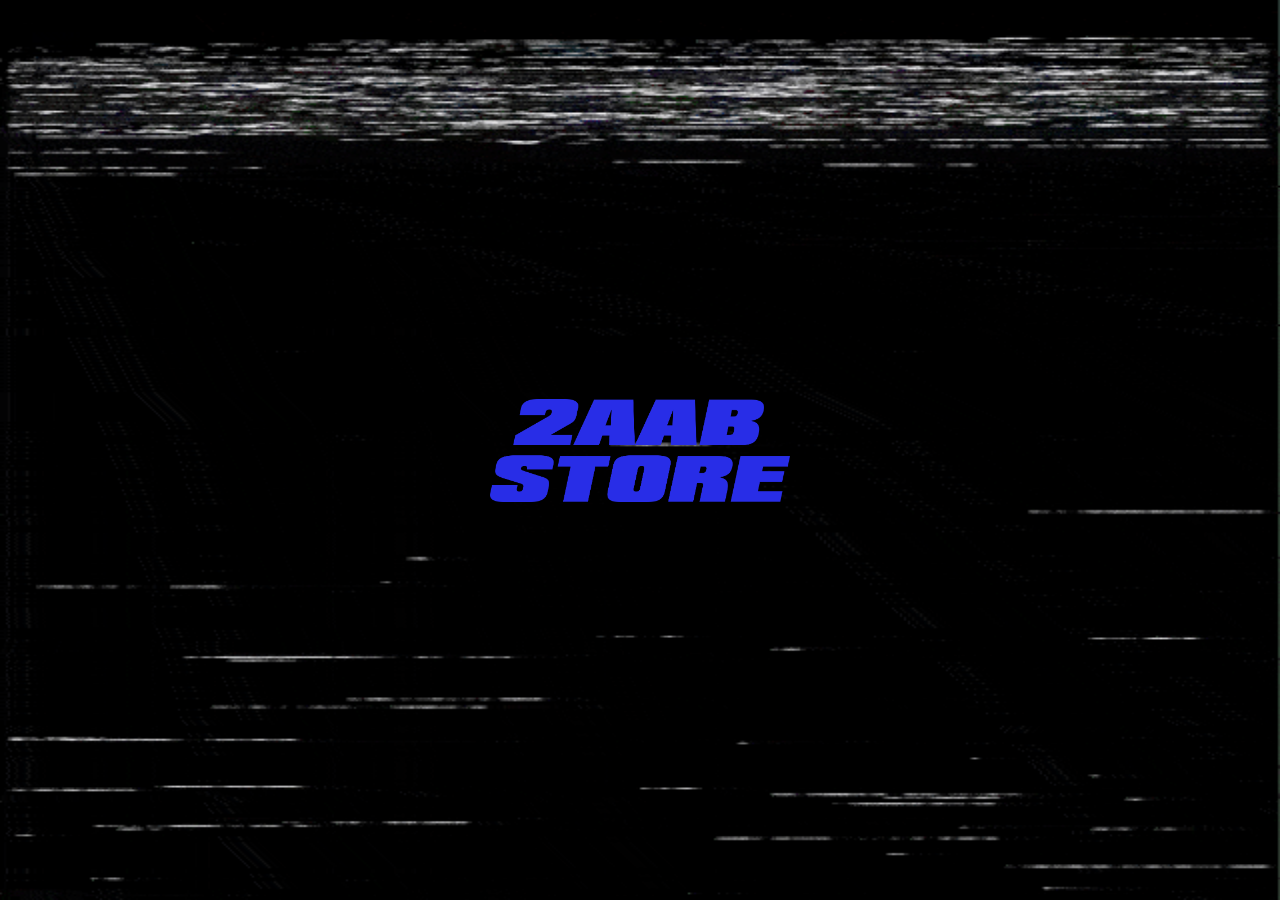
<file: index.html>
<!DOCTYPE html>

<html>

  <head>
    <title>2AAB</title>
    <meta name="viewport" content="width=device-width, initial-scale=0.75">
    <link rel="icon" href="./img/LOGO.png" type="image/x-icon">
    <link rel="stylesheet" type="text/css" href="index.css">
       <!-- Global site tag (gtag.js) - Google Analytics -->
    <script async src="https://www.googletagmanager.com/gtag/js?id=UA-145194030-1"></script>
    <script>
        window.dataLayer = window.dataLayer || [];
      function gtag(){dataLayer.push(arguments);}
     gtag('js', new Date());
     
     gtag('config', 'UA-145194030-1');
    </script>

  </head>

  <body onclick="location='main.html'">

    <div class="logo-container">
      <img class="logo" src="./img/STORELOGO.png" style="visibility:hidden;">
    </div>

  </body>

</html>
</file>
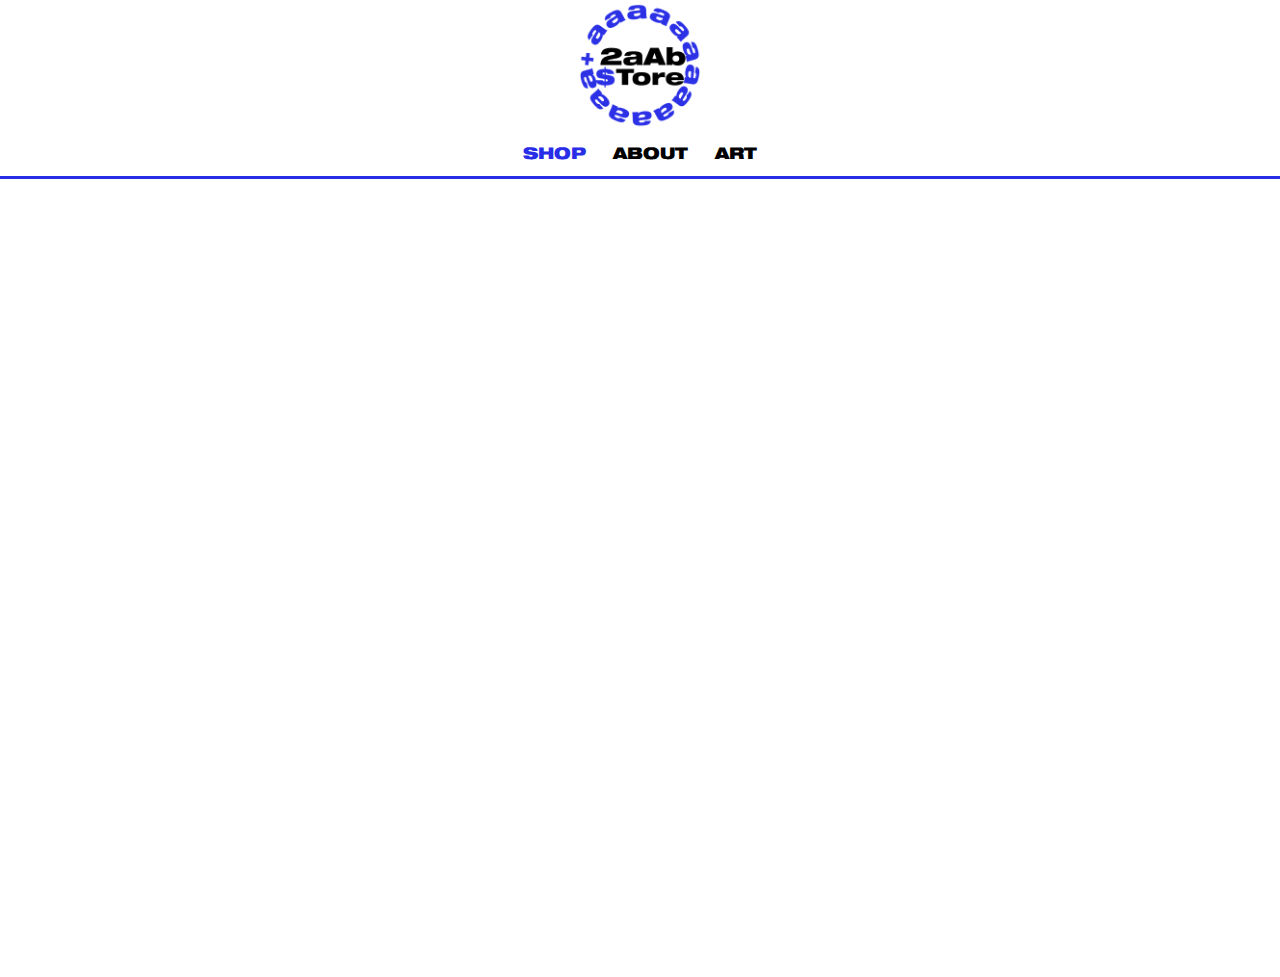
<file: beats.html>
<!DOCTYPE html>

<html>

  <head>
      <title>2AAB</title>
      <meta name="viewport" content="width=device-width, initial-scale=0.75">
      <meta charset="utf-8">
      <link rel="icon" href="./img/LOGO.png" type="image/x-icon">
      <link rel="stylesheet" type="text/css" href="beats.css">
  </head>
  <body>
      <nav>
          <div class="nav-title">
              <img class="logopng" src="./img/LOGO.png" alt="logopng">
              <img class="logogif" src="./media/3d2aabstore_small_final.gif" alt="logogif">
          </div>

          <div class="nav-link">
              <div class="nav-link-shop"><a href="#">SHOP</a></div>
              <div class="nav-link-about"><a href="about">ABOUT</a></div>
              <div class="nav-link-art"><a href="art">ART</a></div>
          </div>
      </nav>
      <div class="iframe">
            <div id="iframe"><iframe src="https://traktrain.com/widget/20027" width="100%" height="795" frameborder="0"></iframe></div>
      </div>
    <!--  <footer>
          <span>ALL SONGS PROD BY 2AAB</span>
          <div class=""><span>©&nbsp;&nbsp;2019, 2aab</span></div>
      </footer> -->
  </body>

</html>
</file>
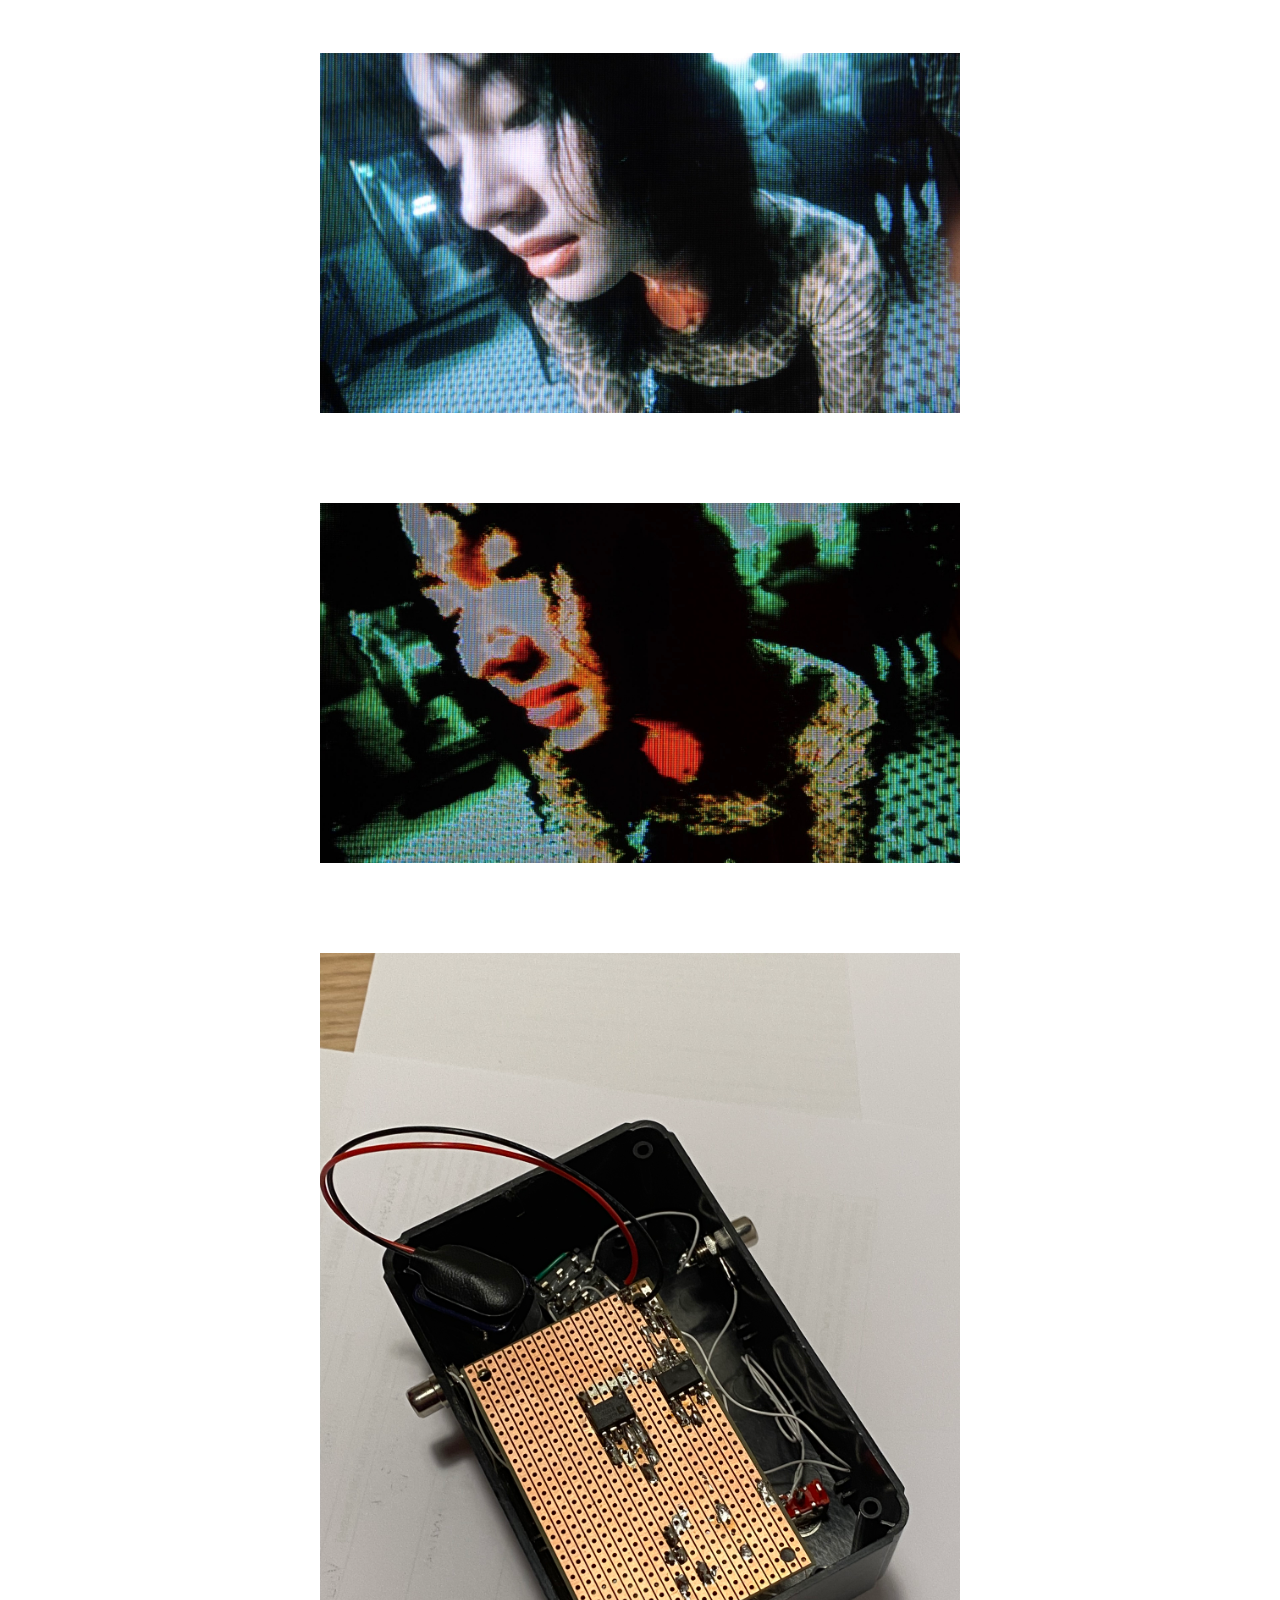
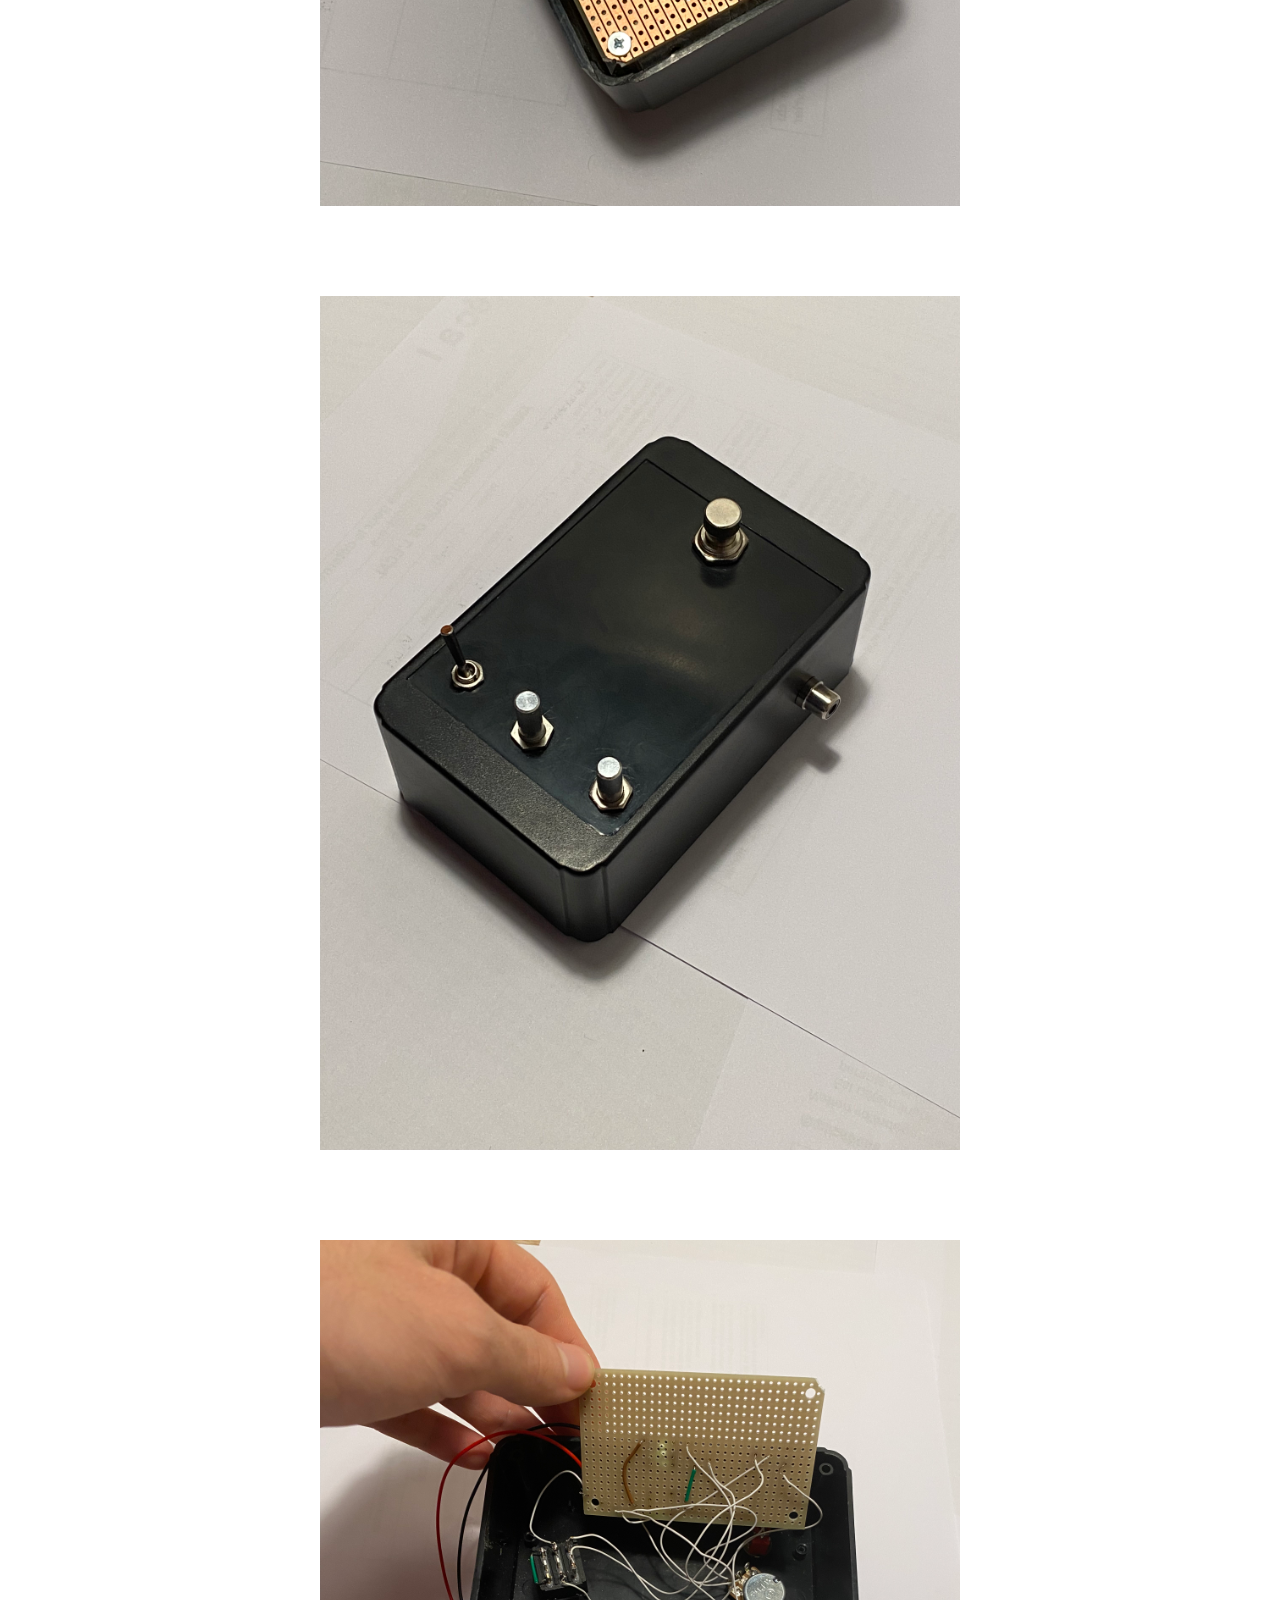
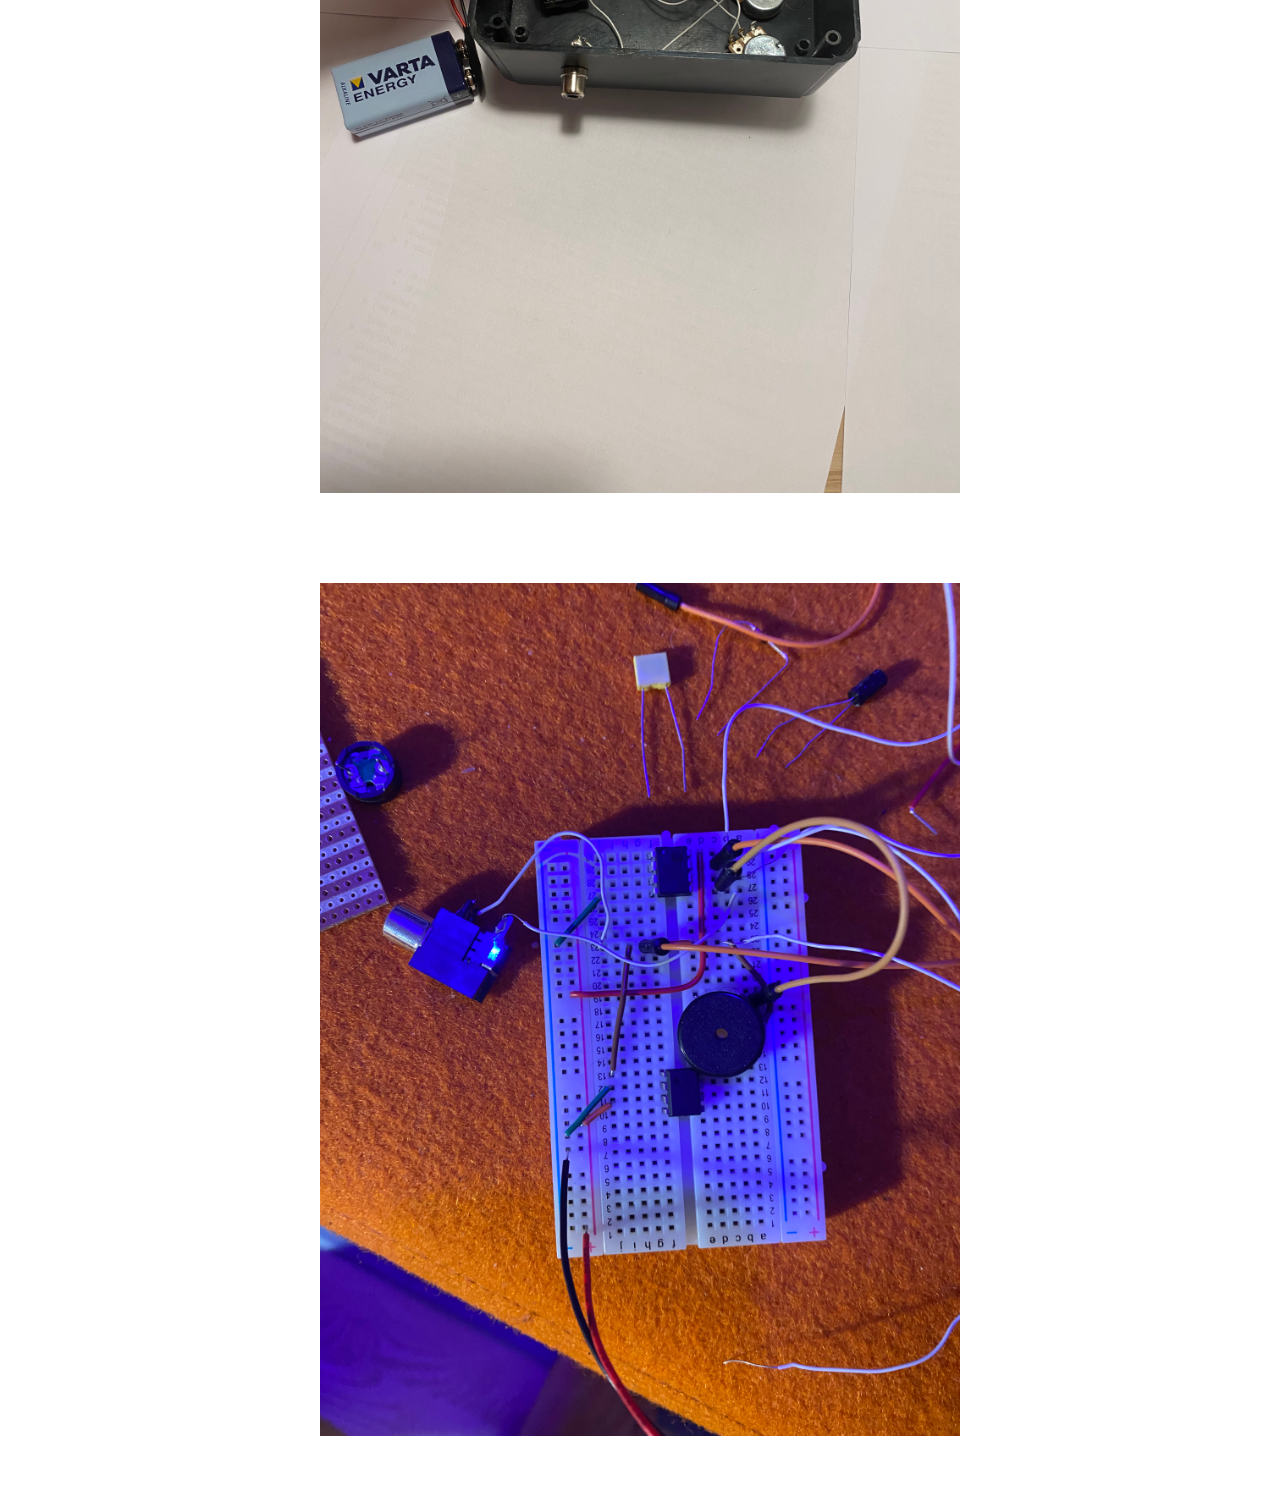
<file: CRTBender.html>
<!DOCTYPE html>
<html>
    <head>
        <meta charset="UTF-8"/>
        <meta name="viewport" content="width=device-width, initial-scale=1, minimum-scale=1, maximum-scale=1, user-scalable=no"/>
        <meta name="apple-mobile-web-app-capable" content="yes"/>
        <meta name="theme-color" content="#4b0082">
        <meta name="apple-touch-fullscreen" content="yes"/>
        <meta name="msapplication-tap-highlight" content="no"/>
        <style>
            img {
                display:block;
                margin-left: auto;
                margin-right: auto;
                width: 50vw;
                padding: 5vmin;
                
            }
        </style>
    </head>
    <body>
        
        <img src="crtbender1.jpg" alt="" >
        <img src="crtbender2.jpg" alt="" >
        <img src="crtbender3.jpg" alt="" >
        <img src="crtbender4.jpg" alt="" >
        <img src="crtbender5.jpg" alt="" >
        <img src="crtbender6.jpg" alt="" >

    </body>

</html>
</file>
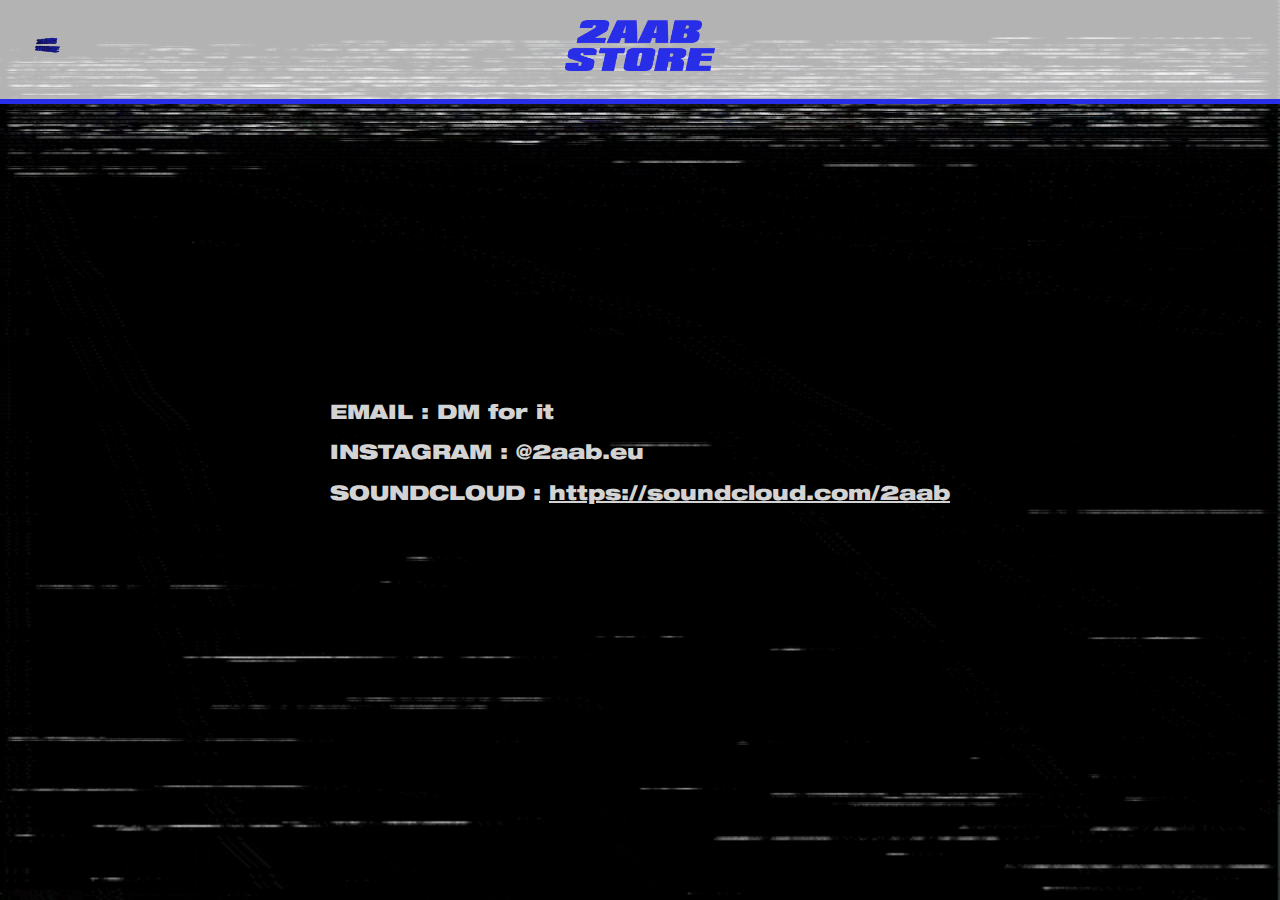
<file: info.html>
<!DOCTYPE html>

<html>

  <head>
    <title>2AAB</title>
    <link rel="stylesheet" type="text/css" href="info.css">
    <meta name="viewport" content="width=device-width, initial-scale=0.75">
    <link rel="icon" href="./img/LOGO.png" type="image/x-icon">
    <!-- Global site tag (gtag.js) - Google Analytics -->
    <script async src="https://www.googletagmanager.com/gtag/js?id=UA-145194030-1"></script>
    <script>
        window.dataLayer = window.dataLayer || [];
      function gtag(){dataLayer.push(arguments);}
     gtag('js', new Date());
     
     gtag('config', 'UA-145194030-1');
    </script>
  </head>
  <body>
    <div class="body">
      <nav>
          <div class="nav-title">
            <div class="back-link-wrapper">
              <a class="back-link" href="./main.html"><img class="logogif" src="./media/3d2aabstore_small_final.gif" alt="logogif"></a>
            </div>
            <div class="logopng-wrapper">
              <img class="logopng" src="./img/STORELOGO.png" alt="logopng">
            </div>
          </div>
      </nav>
      <div class="bodywrapper">
        <div class="textwrapper">
          <h2>EMAIL : DM for it</h2>
          <h2>INSTAGRAM : @2aab.eu</h2>
          <h2>SOUNDCLOUD : <a href="https://soundcloud.com/2aab">https://soundcloud.com/2aab</a></h2>
          <h2></h2>
        </div>
      </div>
    </div>
  </body>

</html>
</file>
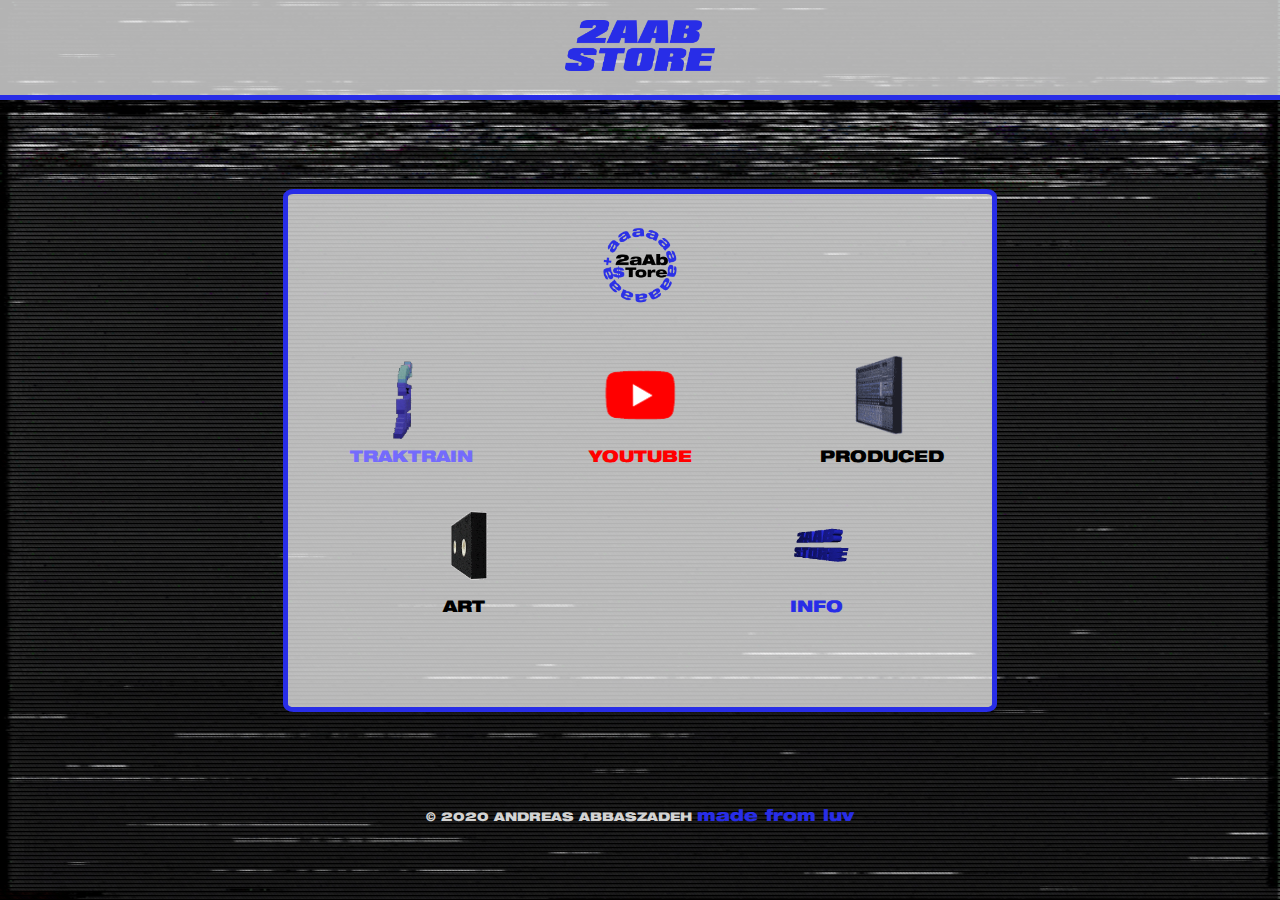
<file: main.html>
<!DOCTYPE html>

<html>

  <head>
      <title>2AAB</title>
      <meta name="viewport" content="width=device-width, initial-scale=0.75">
      <meta charset="utf-8">
      <link rel="icon" href="./img/LOGO.png" type="image/x-icon">
      <link rel="stylesheet" type="text/css" href="main.css">
      <!-- Global site tag (gtag.js) - Google Analytics -->
      <script async src="https://www.googletagmanager.com/gtag/js?id=UA-145194030-1"></script>
      <script>
         window.dataLayer = window.dataLayer || [];
       function gtag(){dataLayer.push(arguments);}
       gtag('js', new Date());

      gtag('config', 'UA-145194030-1');
      </script>
  </head>
  <body>
      <nav>
          <div class="nav-title">
              <img class="logogif" src="./img/STORELOGO.png" alt="logogif">
          </div>
      </nav>
      <div class="content">
        <div class="logo-container">
          <img class="logopng" src="./img/LOGO.png" alt="logopng">
        </div>
        <div class="menu-container">
          <div class="menu">
            <div class="beats-container">
              <div class="beats">
                <a class="link" href="https://traktrain.com/2aab"><img class="beatsgif" src="./media/traktrain.gif">
                  <div class="name">
                    <a href="https://traktrain.com/2aab"><p class="name-link" id="btxt">TRAKTRAIN</p></a>
                  </div>
                </a>
              </div>
            </div>
            <div class="youtube-container">
              <div class="youtube">
                <a class="link" href="https://www.youtube.com/channel/UCBqSxlDYT4rzCaqk4ppdvbQ"><img class="youtubegif" src="./media/youtube.gif">
                  <div class="name">
                    <a href="https://www.youtube.com/channel/UCBqSxlDYT4rzCaqk4ppdvbQ"><p class="name-link" id="ytxt">YOUTUBE</p></a>
                  </div>
                </a>
              </div>
            </div>
            <div class="produced-container">
              <div class="produced">
                <a class="link" href="./produced"><img class="producedgif" src="./media/mixingtable2.gif">
                  <div class="name">
                    <a href="./produced"><p class="name-link" id="ptxt">PRODUCED</p></a>
                  </div>
                </a>
              </div>
            </div>
            <div class="art-container">
              <div class="art">
                <a class="link" href="./art"><img class="artgif" src="./media/cassette2.gif">
                  <div class="name">
                    <a href="./art"><p class="name-link" id="atxt">ART</p></a>
                  </div>
                </a>
              </div>
            </div>
            <div class="info-container">
              <div class="info">
                <a class="link" href="./info"><img class="infogif" src="./media/3d2aabstore_small_final.gif">
                  <div class="name">
                    <a href="./info"><p class="name-link">INFO</p></a>
                  </div>
                </a>
              </div>
            </div>
          </div>
        </div>
        <div class="footer">
            <nobr class="copyright">© 2020 ANDREAS ABBASZADEH <a href="./LUV.zip">made from luv</a></nobr>
        </div>
      </div>
  </body>

</html>
</file>
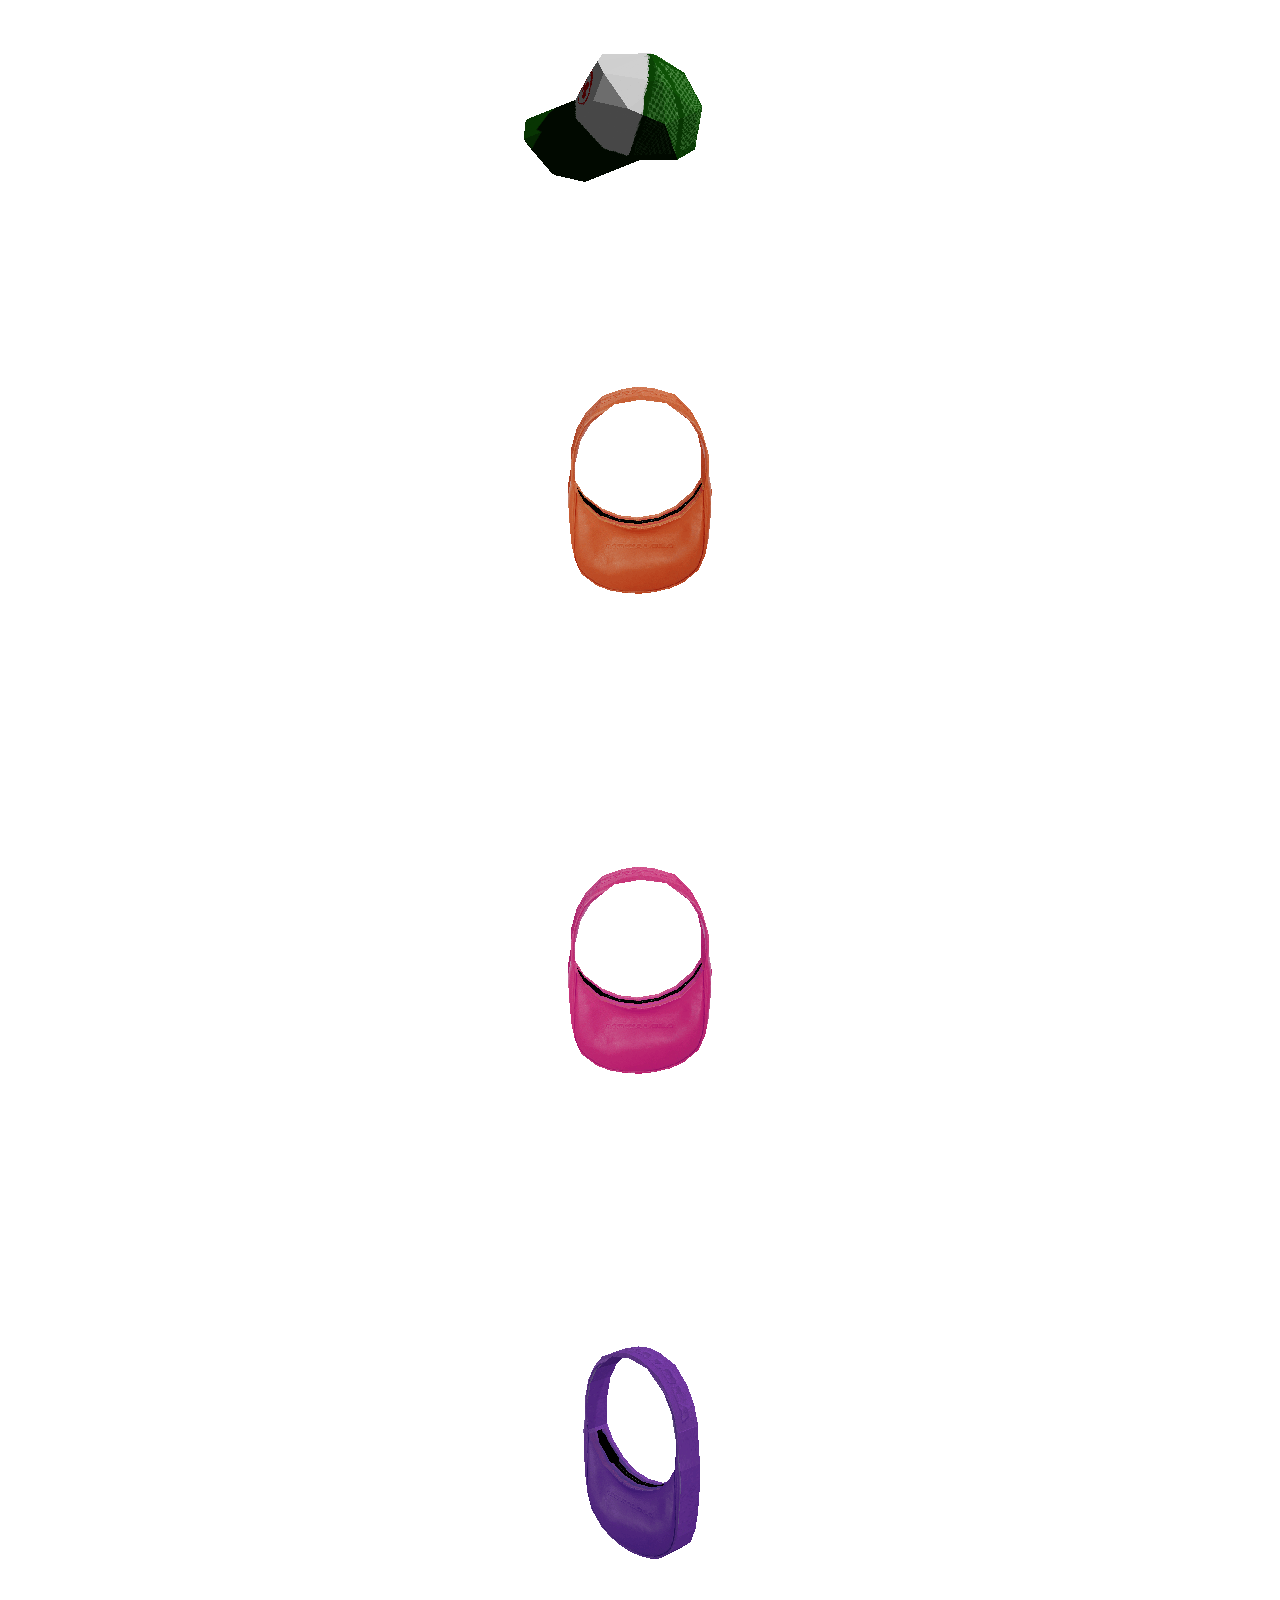
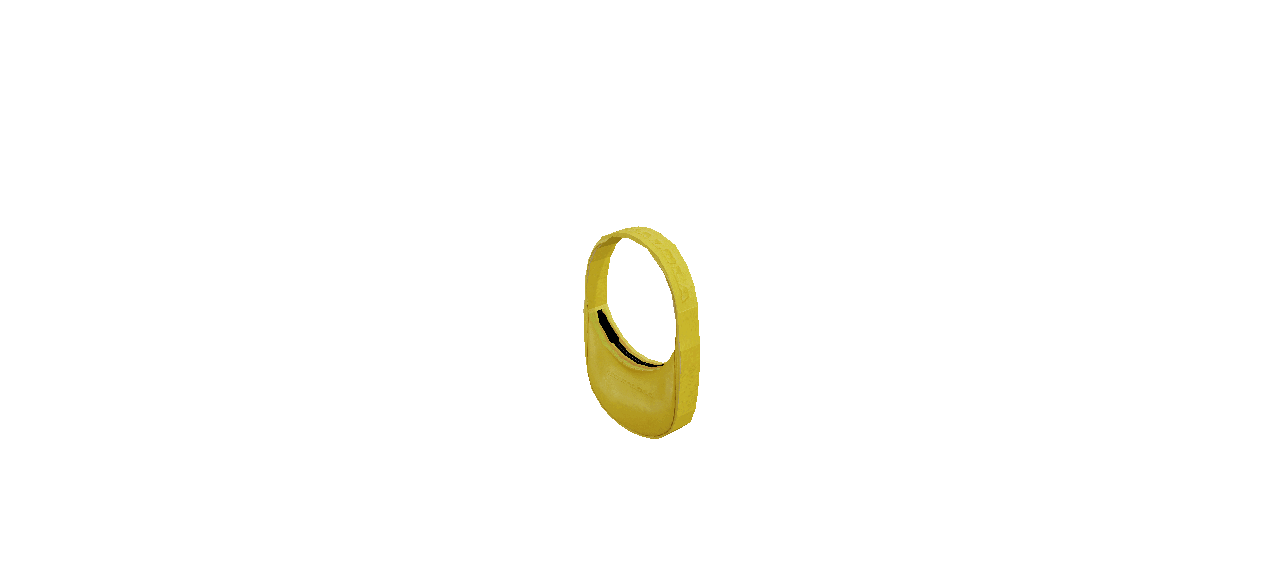
<file: mowalola.html>
<!DOCTYPE html>
<html>
    <head>
        <meta charset="UTF-8"/>
        <meta name="viewport" content="width=device-width, initial-scale=1, minimum-scale=1, maximum-scale=1, user-scalable=no"/>
        <meta name="apple-mobile-web-app-capable" content="yes"/>
        <meta name="theme-color" content="#4b0082">
        <meta name="apple-touch-fullscreen" content="yes"/>
        <meta name="msapplication-tap-highlight" content="no"/>
        <style>
            img {
                display:block;
                margin-left: auto;
                margin-right: auto;
                width: 50vw;
                /* padding: 5vmin; */
                image-rendering: crisp-edges;
            }
            .hat {
                width: 25vw;
            }
        </style>
    </head>
    <body>

        <img src="hat1.gif" alt="" class="hat">
        <img src="bag1.gif" alt="" >
        <img src="bag2.gif" alt="" >
        <img src="bag3.gif" alt="" >
        <img src="bag4.gif" alt="" >

    </body>

</html>
</file>
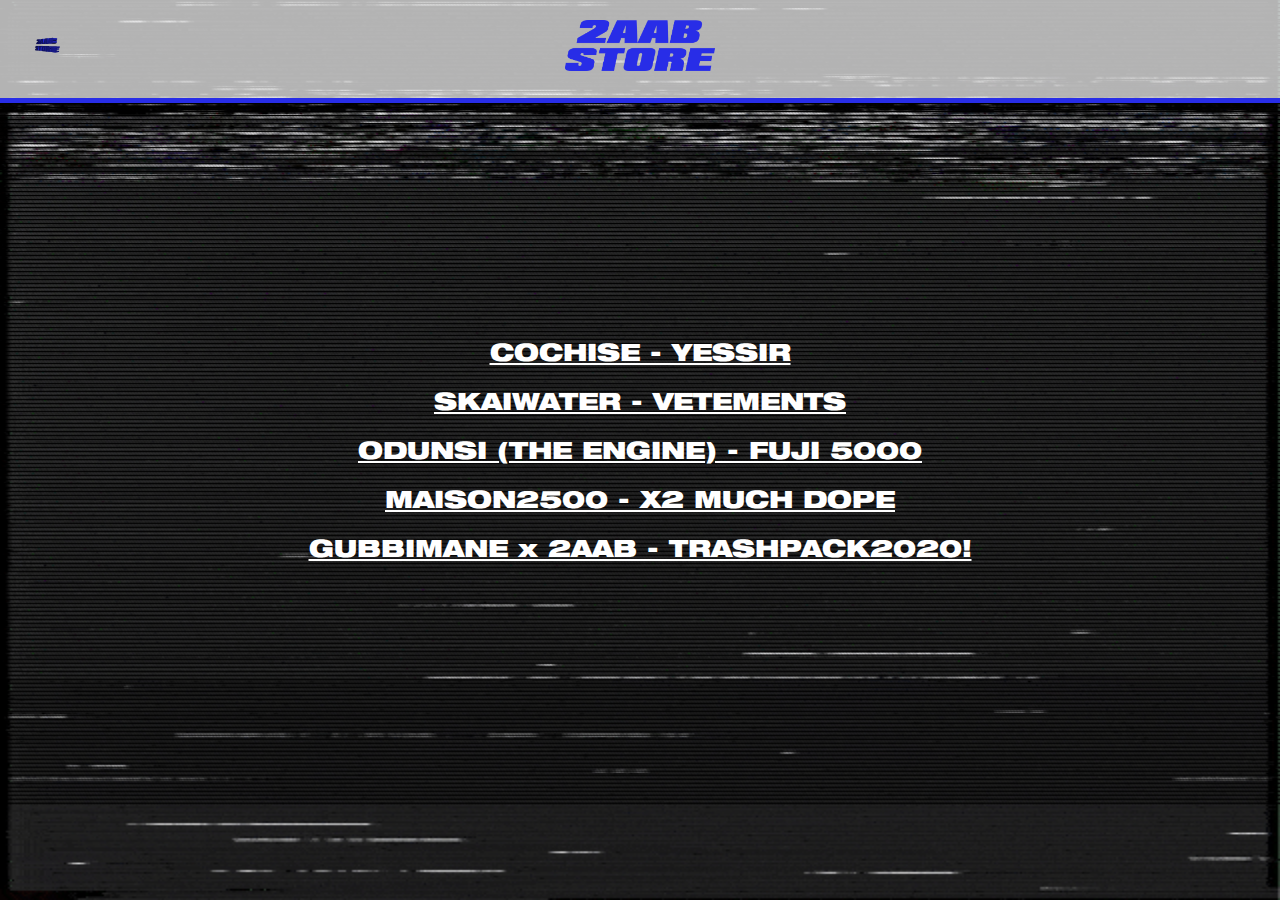
<file: produced.html>
<!DOCTYPE html>

<html>

  <head>
    <title>2AAB</title>
    <link rel="stylesheet" type="text/css" href="produced.css">
    <meta name="viewport" content="width=device-width, initial-scale=0.75">
    <link rel="icon" href="./img/LOGO.png" type="image/x-icon">
    <!-- Global site tag (gtag.js) - Google Analytics -->
    <script async src="https://www.googletagmanager.com/gtag/js?id=UA-145194030-1"></script>
    <script>
        window.dataLayer = window.dataLayer || [];
      function gtag(){dataLayer.push(arguments);}
     gtag('js', new Date());

     gtag('config', 'UA-145194030-1');
    </script>
  </head>
  <body>
    <div class="body">
      <nav>
          <div class="nav-title">
            <div class="back-link-wrapper">
              <a class="back-link" href="./main.html"><img class="logogif" src="./media/3d2aabstore_small_final.gif" alt="logogif"></a>
            </div>
            <div class="logopng-wrapper">
              <img class="logopng" src="./img/STORELOGO.png" alt="logopng">
            </div>
          </div>
      </nav>
      <div class="bodywrapper">
        <div class="textwrapper">
          <h2><a href="https://www.youtube.com/watch?v=fNZJ3eF1fm8">COCHISE - YESSIR</a></h2>
          <h2><a href="https://www.youtube.com/watch?v=YxLbByyc_Cg">SKAIWATER - VETEMENTS</a></h2>
          <h2><a href="https://www.youtube.com/watch?v=WsxOw0mvqgc">ODUNSI (THE ENGINE) - FUJI 5000</a></h2>
          <h2><a href="https://www.youtube.com/watch?v=NY_7HBG7J8s">MAISON2500 - X2 MUCH DOPE</a></h2>
          <h2><a href="https://songwhip.com/gubbimane/trashpack2020">GUBBIMANE x 2AAB - TRASHPACK2020!</a></h2>
        </div>
      </div>
    </div>
  </body>

</html>
</file>
<file: index.css>
@font-face {
font-family: "Helvetica93";
src: url("./fonts/Helvetica93.otf") format("opentype");
}

* {
  margin: 0;
  padding: 0;
}
body {
  height: 100%;
  width: 100%;
  background:url("./media/vhs.gif") 0% 0%/100vw 100vh no-repeat;
}
html, body {
  touch-action: auto;
  cursor: pointer;
}
.logo-container {
  width: 100%;
  height: 100%;
  max-width: 300px;
  background: url('./img/STORELOGO.png') center center/contain no-repeat;
  position: fixed;
  left: 0;
  right: 0;
  margin: auto;
  cursor: pointer;
}
</file>
<file: beats.css>
@font-face {
font-family: "Helvetica93";
src: url("./fonts/Helvetica93.otf") format("opentype");
}

html,body {
  height: 100%;
  margin:0;
  padding:0;
}
* {
  box-sizing: border-box;
  font-family: "Helvetica93";
  font-size: 16px;
}
::-webkit-scrollbar {
    display: none;
}
p, a {
  color: black;
  text-decoration: none;
}
.nav-link>div {
  margin: 10px;
  display: inline-block;
}
iframe {
  margin-top: 175px;
  max-width: 1171px;
}
.iframe {
/*height: 950px;*/
  text-align: center;
  position :absolute;
  margin-left: auto;
  margin-right: auto;
  left: 0;
  right: 0;
  z-index: 1;
}
nav {
  width: 100%;
  min-height: 90px;
  background-color: white;
  border-bottom: 3px solid #282de7;
  position: fixed;
  top: 0;
  left: 0;
  text-align: center;
  z-index: 9999;
}
.logopng {
  width: 130px;
}
.nav-link-shop a{
  color: #282de7 !important;
}
.logogif {
  display: none;
  overflow: hidden;
  height: 100px;
}
footer {
  margin : -20px;
}
@media (hover:none), (hover:on-demand) {

      * {
        font-size: 16px;
      }
      .logogif {
        display: inline-block;
        position: absolute;
        left: 10px;
        top: 50%;
        transform: translateY(-50%);
        width: 75px;
        height: 75px;
      }
      .logopng {
        width: 70px;
        overflow: hidden;
        margin: 10px auto;
      }
      .nav-title {
        height: 95px;
      }
      .nav-link {
        display: none;
      }
      #iframe {
        /*height: 870px;*/
      }
      iframe{
        margin-top: 95px;
      }
      .iframe {
        min-height: 100%;
        margin-bottom: -79px;
        width: 100%;
      }
}
footer {
  width: 100%;
  display: flex;
  flex-direction: column;
  justify-content: center;
  padding: 20px;
  align-items: center;
/*  position: fixed; */
  bottom: 0;
  background-color: white;
  border-top: 1px solid #DEDEDE;
  font-size: 16px;
}
</file>
<file: info.css>
@font-face {
font-family: "Helvetica93";
src: url("./fonts/Helvetica93.otf") format("opentype");
}

* {
  font-family: "Helvetica93";
  font-size: 20px;
}
body {
  margin:0;
  background: url("./media/vhs.gif");
  background-size: 100vw 100vh;
}
nav {
  width: 100%;
  background-color: rgba(255,255,255,0.7);
  border-bottom: 5px solid #282de7;
  text-align:center;
}
.logopng {
  width: 150px;
  margin: 20px auto;
}
.logogif {
  height: 50px;
  margin: 20px;
}
.back-link-wrapper {
  position: absolute;
}
h2, a {
  color: lightgrey;
}
.bodywrapper {
  height: calc(100vh - 198px);
  display: flex;
  align-items: center;
  justify-content: center;
}
.textwrapper {
  padding: 20px;
}
.body {
  width: 100%;
  height: 100%;
  background: url("./img/tv.png");
}
@media (hover:none), (hover:on-demand) {
  * {
    font-size: 13px;
  }
}
</file>
<file: main.css>
@font-face {
font-family: "Helvetica93";
src: url("./fonts/Helvetica93.otf") format("opentype");
}

::-webkit-scrollbar {
    display: none;
}
html,body {
  width: 100%;
  height: 100%;
  margin:0;
  padding:0;
}
* {
  font-family: "Helvetica93";
  font-size: 16px;
}
p, a {
  color: #282de7;
  text-decoration: none;
}
body {
  background-image: url("./media/vhs.gif");
  background-repeat:no-repeat;
  background-size: 100% 100%;
}
nav {
  width: 100%;
  min-height: 90px;
  background-color: rgba(255,255,255,0.7);
  border-bottom: 5px solid #282de7;
  position: fixed;
  top: 0;
  left: 0;
  text-align: center;
  z-index: 9999;
}
.nav-title {
  height: 95px;
}
.logogif {
  width: 150px;
  overflow: hidden;
  margin: 20px auto;
}
.logopng {
  width: 80px;
}
.logo-container {
  left: 50%;
  top: 25%;
  transform: translate(-50%,0);
  position: absolute;
}
.content {
  width: 100%;
  height: 100%;
  background: url("./img/tv.png");
}
.menu-container {
  display: flex;
  width: 100%;
  height: 100%;
  background: rgba(255,255,255,0);
}
.menu {
  background-color: rgba(255,255,255,0.7);
  background-repeat: no-repeat;
  background-size: 55vw 57vh;
  margin: auto;
  height: 57vh;
  width: 55vw;
  border: 5px solid #282de7;
  border-radius: 1.5%;
  display: flex;
  align-items:center;
  align-content: center;
  flex-flow: row wrap;
  justify-content: center;
}
.beats-container,.art-container,.info-container,.youtube-container,.produced-container {
  display: flex;
  margin-top: 40px;
  flex: 1 0 calc(100% * (1/3));
}
.beats,.art,.info,.youtube,.produced {
  display: block;
  width: 110px;
  height: 110px;
  margin: auto;
}
.beatsgif,.artgif,.infogif,.youtubegif,.producedgif {
  height: 110px;
}
.link {
  display: flex;

}
.name {
  display: block;
  text-align: center;
}
.name-link {
  margin:auto;
}
#btxt {
  color: #746BFC;
}
#atxt,#ptxt {
  color: black;
}
#ytxt {
  color: red;
}
.footer {
    bottom: 8vh;
    left: 50%;
    transform: translateX(-50%);
    position: absolute;
}
.copyright {
  color: lightgrey;
  text-align: center;
  font-size: 12px;
}
@media (hover:none), (hover:on-demand) {
  * {
    line-height: 13px;
    font-size: 15px;
  }
  .menu {
    width: 90vw;
    height: 54vh;
    border-radius: 3%;
  }
  .menu-container {
    background: rgba(255,255,255,0);
  }
  .copyright {
    color: lightgrey;
  }
}
</file>
<file: produced.css>
@font-face {
font-family: "Helvetica93";
src: url("./fonts/Helvetica93.otf") format("opentype");
}

* {
  font-family: "Helvetica93";
}
body {
  margin:0;
  background: url("./media/vhs.gif");
  background-size: 100vw 100vh;
}
nav {
  width: 100%;
  background-color: rgba(255,255,255,0.7);
  border-bottom: 5px solid #282de7;
  text-align:center;
}
.logopng {
  width: 150px;
  margin: 20px auto;
}
.logogif {
  height: 50px;
  margin: 20px;
}
.back-link-wrapper {
  position: absolute;
}
h2, a {
  text-align: center;
  color: white;
}
.bodywrapper {
  height: calc(100vh - 198px);
  display: flex;
  align-items: center;
  justify-content: center;
}
.textwrapper {
  padding: 20px;
}
.body {
  width: 100%;
  height: 100%;
  background: url("./img/tv.png");
}
@media (hover:none), (hover:on-demand) {
  * {
    font-size: 13px;
  }
}
</file>
